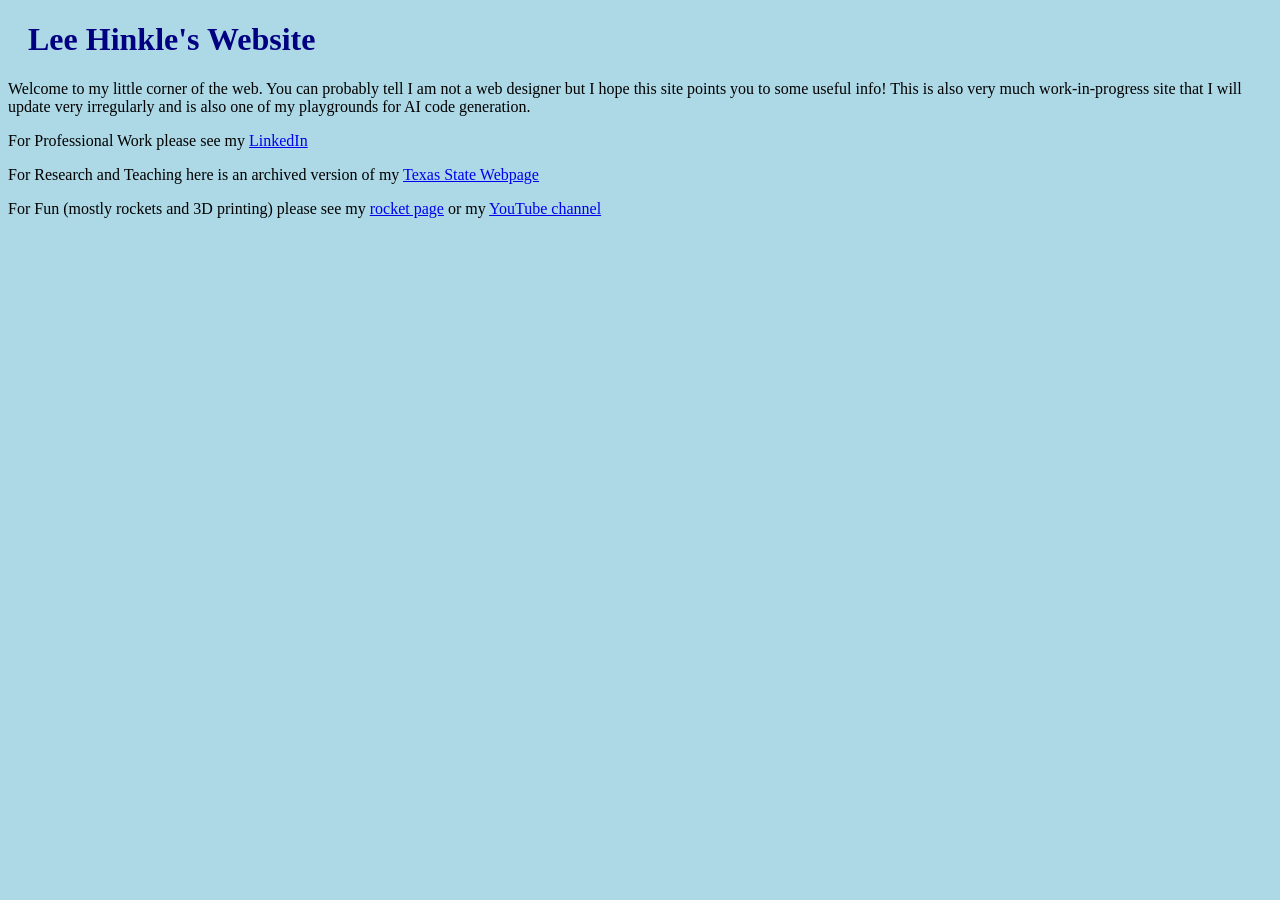
<file: index.html>
<!DOCTYPE html>
<html lang="en">
<meta charset="UTF-8">
<title>Lee Hinkle's Website</title>
<meta name="viewport" content="width=device-width,initial-scale=1">
<link rel="stylesheet" href="styles/main.css">
<style>
</style>
<script src=""></script>
<body>
<h1>Lee Hinkle's Website</h1>
<p> Welcome to my little corner of the web.   You can probably tell I am not a web designer but I hope this site points you to some useful info!  This is also very much work-in-progress site that I will update very irregularly and is also one of my playgrounds for AI code generation.</p>
<p> For Professional Work please see my <a href="https://www.linkedin.com/in/leebhinkle/">LinkedIn</a>
<p> For Research and Teaching here is an archived version of my <a href="old_txst/index.html">Texas State Webpage</a>
<p> For Fun (mostly rockets and 3D printing) please see my <a href="rockets/index.html">rocket page</a> or my <a href="https://www.youtube.com/@leehinkle3865">YouTube channel</a>

<!--
<div class="topnav">
  <a class="active" href="#home">Home</a>
  <a href="#news">News</a>
  <a href="#contact">Contact</a>
  <a href="#about">About</a>
</div> -->






</body>
</html>
</file>
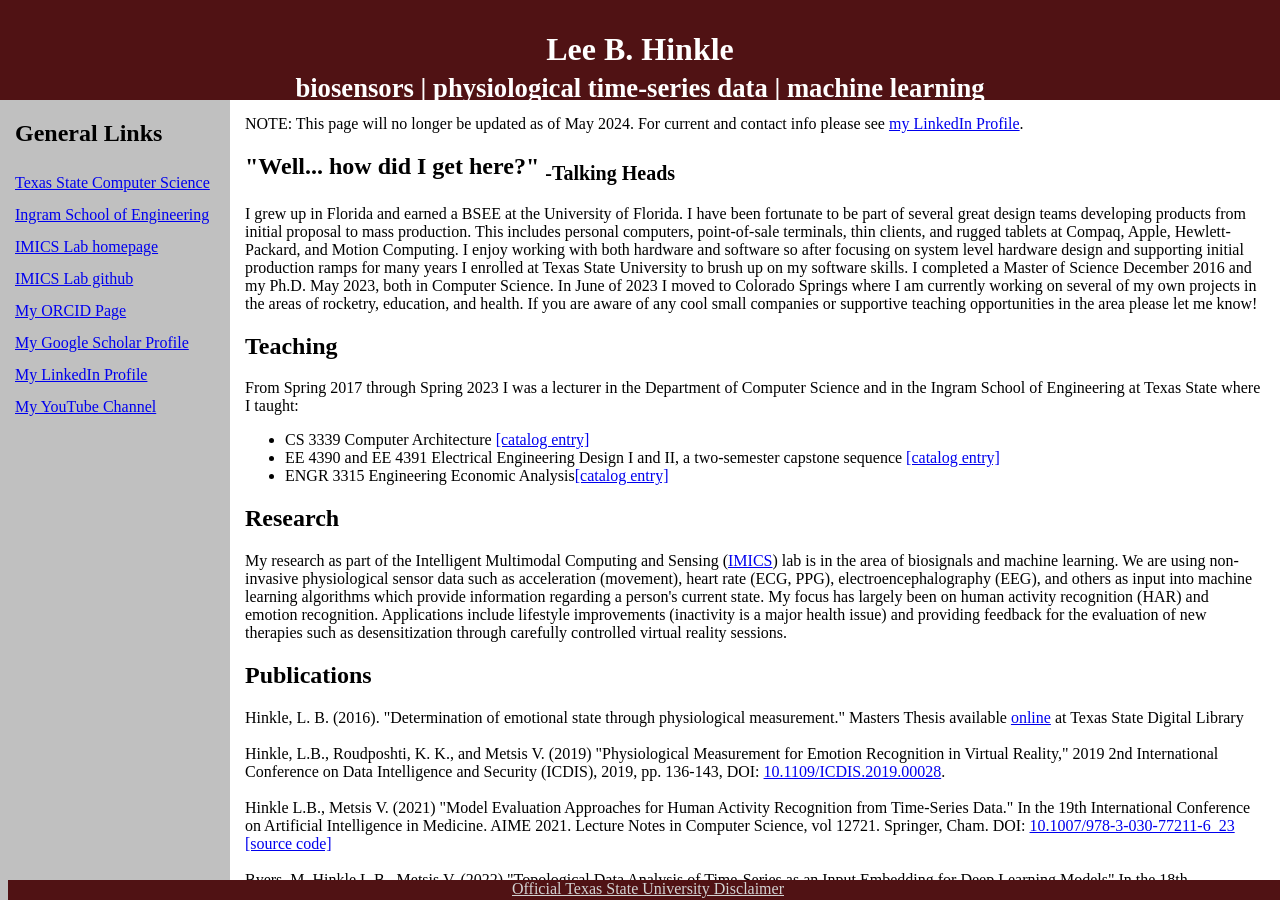
<file: old_txst/index.html>
<!DOCTYPE html>
<!-- Original Template https://www.quackit.com/html/templates/frames/ -->
<html>
	<head>
		<meta http-equiv="Content-Type" content="text/html; charset=utf-8">
    <meta charset="utf-8">
    <title>Lee B. Hinkle: time series sensor data and machine learning</title>
    <meta name="author" content="Lee B. Hinkle">
    <meta name="description" content="Quick bio and updates on publications in the area of biosignals and machine learning for HAR and emotion recognition."
    <link rel="icon" type="image/png" href="favicon-16x16.png" sizes="16x16" />
    <link rel="icon" type="image/png" href="favicon-32x32.png" sizes="32x32" />
    <link href="styles/styles.css" media="screen" rel="stylesheet" type="text/css" />->

	</head>

	<body>

		<header id="header">
			<div id="logo">
				<h1>Lee B. Hinkle<br><small>biosensors | physiological time-series data | machine learning </small></h1>
			</div>
		</header>

		<main>
			<div class="innertube">
				NOTE:  This page will no longer be updated as of May 2024.  For current and contact info please see <a href="https://www.linkedin.com/in/leebhinkle/" target="_blank">my LinkedIn Profile</a></li>.
				<h2>&quot;Well... how did I get here?&quot; <sub>-Talking Heads</sub></h2>
				I grew up in Florida and earned a BSEE at the University of Florida.
				I have been fortunate to be part of several great design teams developing products from initial proposal to mass production.  This includes personal computers, point-of-sale terminals, thin clients, and rugged tablets at Compaq, Apple, Hewlett-Packard, and Motion Computing.
				I enjoy working with both hardware and software so after focusing on system level hardware design and supporting initial production ramps for many years I enrolled at Texas State University to brush up on my software skills.  I completed a Master of Science December 2016 and my Ph.D. May 2023, both in Computer Science.  In June of 2023 I moved to Colorado Springs where I am currently working on several of my own projects in the areas of rocketry, education, and health.  If you are aware of any cool small companies or supportive teaching opportunities in the area please let me know!
				<h2>Teaching</h2>
				From Spring 2017 through Spring 2023 I was a lecturer in the Department of Computer Science and in the Ingram School of Engineering at Texas State where
				I taught:
				<ul>
					<li>CS 3339 Computer Architecture <a href="https://cs.txstate.edu/academics/course_detail/CS/3339/" target="_blank">[catalog entry]</a></li>
					<li>EE 4390 and EE 4391 Electrical Engineering Design I and II, a two-semester capstone sequence <a href="http://mycatalog.txstate.edu/courses/ee/" target="_blank">[catalog entry]</a></li>
					<li>ENGR 3315 Engineering Economic Analysis<a href="http://mycatalog.txstate.edu/courses/engr/" target="_blank">[catalog entry]</a></li>
				</ul>
				<h2>Research</h2>
				My research as part of the Intelligent Multimodal Computing and Sensing (<a href="https://imics-lab.github.io/">IMICS</a>) lab is in the area of biosignals and machine learning.   We are using non-invasive physiological sensor data such as acceleration (movement), heart rate (ECG, PPG), electroencephalography (EEG), and others as input into machine learning algorithms which provide information regarding a person's current state.   My focus has largely been on human activity recognition (HAR) and emotion recognition.  Applications include lifestyle improvements (inactivity is a major health issue) and providing feedback for the evaluation of new therapies such as desensitization through carefully controlled virtual reality sessions.
				<h2>Publications</h2>
				Hinkle, L. B. (2016). "Determination of emotional state through physiological measurement."  Masters Thesis available
				<a href="https://digital.library.txstate.edu/handle/10877/6411">online</a> at Texas State Digital Library<br>
				<br>
				Hinkle, L.B., Roudposhti, K. K., and Metsis V. (2019) "Physiological Measurement for Emotion Recognition in Virtual Reality," 2019 2nd International Conference on Data Intelligence and Security (ICDIS), 2019, pp. 136-143,
				DOI: <a href="https://doi.org/10.1109/ICDIS.2019.00028">10.1109/ICDIS.2019.00028</a>.<br>
				<br>
				Hinkle L.B., Metsis V. (2021) "Model Evaluation Approaches for Human Activity Recognition from Time-Series Data." In the 19th International Conference on Artificial Intelligence in Medicine. AIME 2021. Lecture Notes in Computer Science, vol 12721. Springer, Cham.
				DOI: <a href="https://doi.org/10.1007/978-3-030-77211-6_23">10.1007/978-3-030-77211-6_23</a>
				<a href="https://github.com/imics-lab/model_evaluation_for_HAR">[source code]</a><br>
				<br>
				Byers, M, Hinkle L.B., Metsis V. (2022) "Topological Data Analysis of Time-Series as an Input Embedding for Deep Learning Models" In the 18th International Conference on Artificial Intelligence Applications and Innovations. AIAI 2022. IFIP Advances in Information and Communication Technology, vol 647. Springer, Cham.
				DOI: <a href="https://doi.org/10.1007/978-3-031-08337-2_33">10.1007/978-3-031-08337-2_33</a><br>
				<br>
				Hinkle L.B., <a href="https://scholar.google.com/citations?user=luKwAbAAAAAJ&hl=en&oi=sra">Welker M. W.</a>, <a href="https://scholar.google.com/citations?user=OOSYspgAAAAJ&hl=en&oi=sra">Stevens, J.</a> (2022) "Incorporating Robotics into Electrical Engineering Capstone," Capstone Design Conference, 2022, Dallas Texas. Available <a href="http://capstonedesigncommunity.org/sites/default/files/proceedings_papers/Hinkle_EtAl_IncorporatingRobotics_CDC22.pdf">online</a> at <a href="http://capstonedesigncommunity.org">capstonedesigncommunity.org</a><br>
				<br>
				Hinkle L.B., Metsis V. (2022) "Individual Convolution of Ankle, Hip, and Wrist Data for Activities-of-Daily-Living Classification" <a href="https://ie2022.iutbayonne.univ-pau.fr/accepted-papers">IE2022</a> 18th International Conference on Intelligent Environments, Biarritz, France
				<a href="https://ieeexplore.ieee.org/abstract/document/9826781/">[paper]</a>
				<a href="https://github.com/imics-lab/Indiv-CNN-Ankle-Hip-Wrist">[source code]</a>
				<a href="https://youtu.be/giPyxshYum8">[short video]</a><br>
				<br>
				Hinkle L.B., Atkinson, G., Metsis V. (2022) "An End-to-end Methodology for Semi-Supervised HAR Data Collection, Labeling, and Classification Using a Wristband" Volume 31: Workshops at 18th International Conference on Intelligent Environments (IE2022) <!12th International Workshop on Intelligent Environments Supporting Healthcare and Well-being,> <a href="http://www.eis.mdx.ac.uk/events/wishwell/">WISHWell</a>, Biarritz, France
        DOI: <a href="http://dx.doi.org/10.3233/AISE220066">10.3233/AISE220066</a>
				<a href="https://github.com/imics-lab/Semi-Supervised-HAR-e4-Wristband">[source code]</a>
				<a href="https://youtu.be/GmqYS_HPCK4">[short video]</a><br>
				<br>
				Hinkle L.B., Atkinson, G., Metsis V. (2022) "Fusion of Learned Representations for Multimodal Sensor Data Classification" was presented at the 19th International Conference on Artificial Intelligence Applications and Innovations (<a href = "https://ifipaiai.org/">AIAI 2023</a>)
				<a href="https://link.springer.com/chapter/10.1007/978-3-031-34111-3_34">[paper]</a>
				<a href="https://github.com/imics-lab/fusion-of-learned-representations">[source code]</a><br>
				<br>
				Hinkle L.B., Metsis V. (2023) "An LLVM-Inspired Framework for Unified Processing of Multimodal Time-Series Data" will be presented at The 16th International Conference on PErvasive Technologies Related to Assistive Environments (<a href = "http://www.petrae.org/index.html/">PETRA 2023</a>)
				<a href="https://dl.acm.org/doi/10.1145/3594806.3594812">[paper]</a>
				<a href="https://github.com/imics-lab/load_data_time_series">[source code]</a><br>
				<br>
				 Hinkle L.B., Pedro, T, Lynn, T, Atkinson, G., Metsis V.(2023) "Assisted Labeling Visualizer (ALVI): A Semi-Automatic Labeling System for Time-Series Data" will be presented at the "Signal processing and machine learning to foster accessibility in cultural environments" (<a href="https://sites.google.com/view/space-workshop/accepted-papers">SPACE</a>) workshop held in conjuction with <a href="https://2023.ieeeicassp.org/">ICASSP2023</a>
				 <a href="https://ieeexplore.ieee.org/abstract/document/10193169/">[paper]</a>
				 <a href="https://github.com/imics-lab/time-series-label-assist">[source code]</a><br>
				<br>
				<h2>Datasets</h2>
				<a href=https://doi.org/10.5281/zenodo.5911808 target="_blank"><strong>TWristAR</strong></a> is a small three subject Human Activity recognition dataset recorded using an <a href=https://www.empatica.com/research/e4/ target = "_blank">Empatica E4 wristband</a>.  You can run a <a href=https://colab.research.google.com/drive/1oD2Hwz0wmyWZqj07RHslUoRmjg_N7jXo?usp=sharing>demo 1D-CNN in Colab</a>.
				<br><br>
				<a href=https://doi.org/10.5281/zenodo.6898244 target="_blank"><strong>Unlabled E4 Wristband (UE4W)</strong></a> has over 250 hours of unlabeled Empactica E4 wristband data for self-supervised experiments.
				<br><br>
				<h2>Links to Jupyter notebooks</h2>
				These links will open the notebook in a google colab window<br>
				<ul>
					<li><a href=https://githubtocolab.com/imics-lab/load_data_time_series/blob/main/ts_visualize_ir.ipynb target="_blank">Time-Series Visualize IR</a> cycles through the Intermediate Representations to display the raw signal data.</li>
					<li><a href=https://githubtocolab.com/imics-lab/load_data_time_series/blob/main/ts_load_dataset_demo.ipynb target="_blank">Time-Series Demo</a> allows you to select from multiple datasets and run a quick 1D-CNN train/test pass.</li>
					<li><a href=https://githubtocolab.com/imics-lab/load_data_time_series/blob/main/ts_model_throwdown.ipynb target="_blank">Time-Series Throwdown</a> runs an A/B tests on two models using multiple datasets</li>
				</ul>

				<br><br><!-- silly workaround for footer covering body after full down scroll-->
			</div>
		</main>

		<nav id="nav">
			<div class="innertube">
				<h2>General Links</h2>
				<ul>
					<li><a href="https://cs.txstate.edu/">Texas State Computer Science</a></li>
					<li><a href="https://www.engineering.txst.edu/">Ingram School of Engineering</a></li>
					<li><a href="https://imics-lab.github.io/"
						title="Intelligent Multimodal Computing and Sensing Lab under Dr. Vangelis Metsis">IMICS Lab homepage</a></li>
						<li><a href="https://github.com/imics-lab/"
							title="IMICS Lab public code repository">IMICS Lab github</a></li>
					<li><a href="https://orcid.org/0000-0001-7346-6344">My ORCID Page</a></li>
					<li><a href="https://scholar.google.com/citations?user=AAEgtL8AAAAJ&hl=en">My Google Scholar Profile</a></li>
					<li><a href="https://www.linkedin.com/in/leebhinkle/">My LinkedIn Profile</a></li>
					<li><a href="https://www.youtube.com/@leehinkle3865">My YouTube Channel</a></li>
				</ul>
				<!--<h1>Sidebar2</h1>
				<ul>
					<li><a href="#">Link 1</a></li>
					<li><a href="#">Link 2</a></li>
					<li><a href="#">Link 3</a></li>
					<li><a href="#">Link 4</a></li>
				</ul>-->
			</div>
		</nav>
		<div id ="footer">
			<a href="http://www.txstate.edu/about/disclaimer.html"
			style="color:LightGray;">Official Texas State University Disclaimer</a>
		</div>
	</body>
</html>
</file>
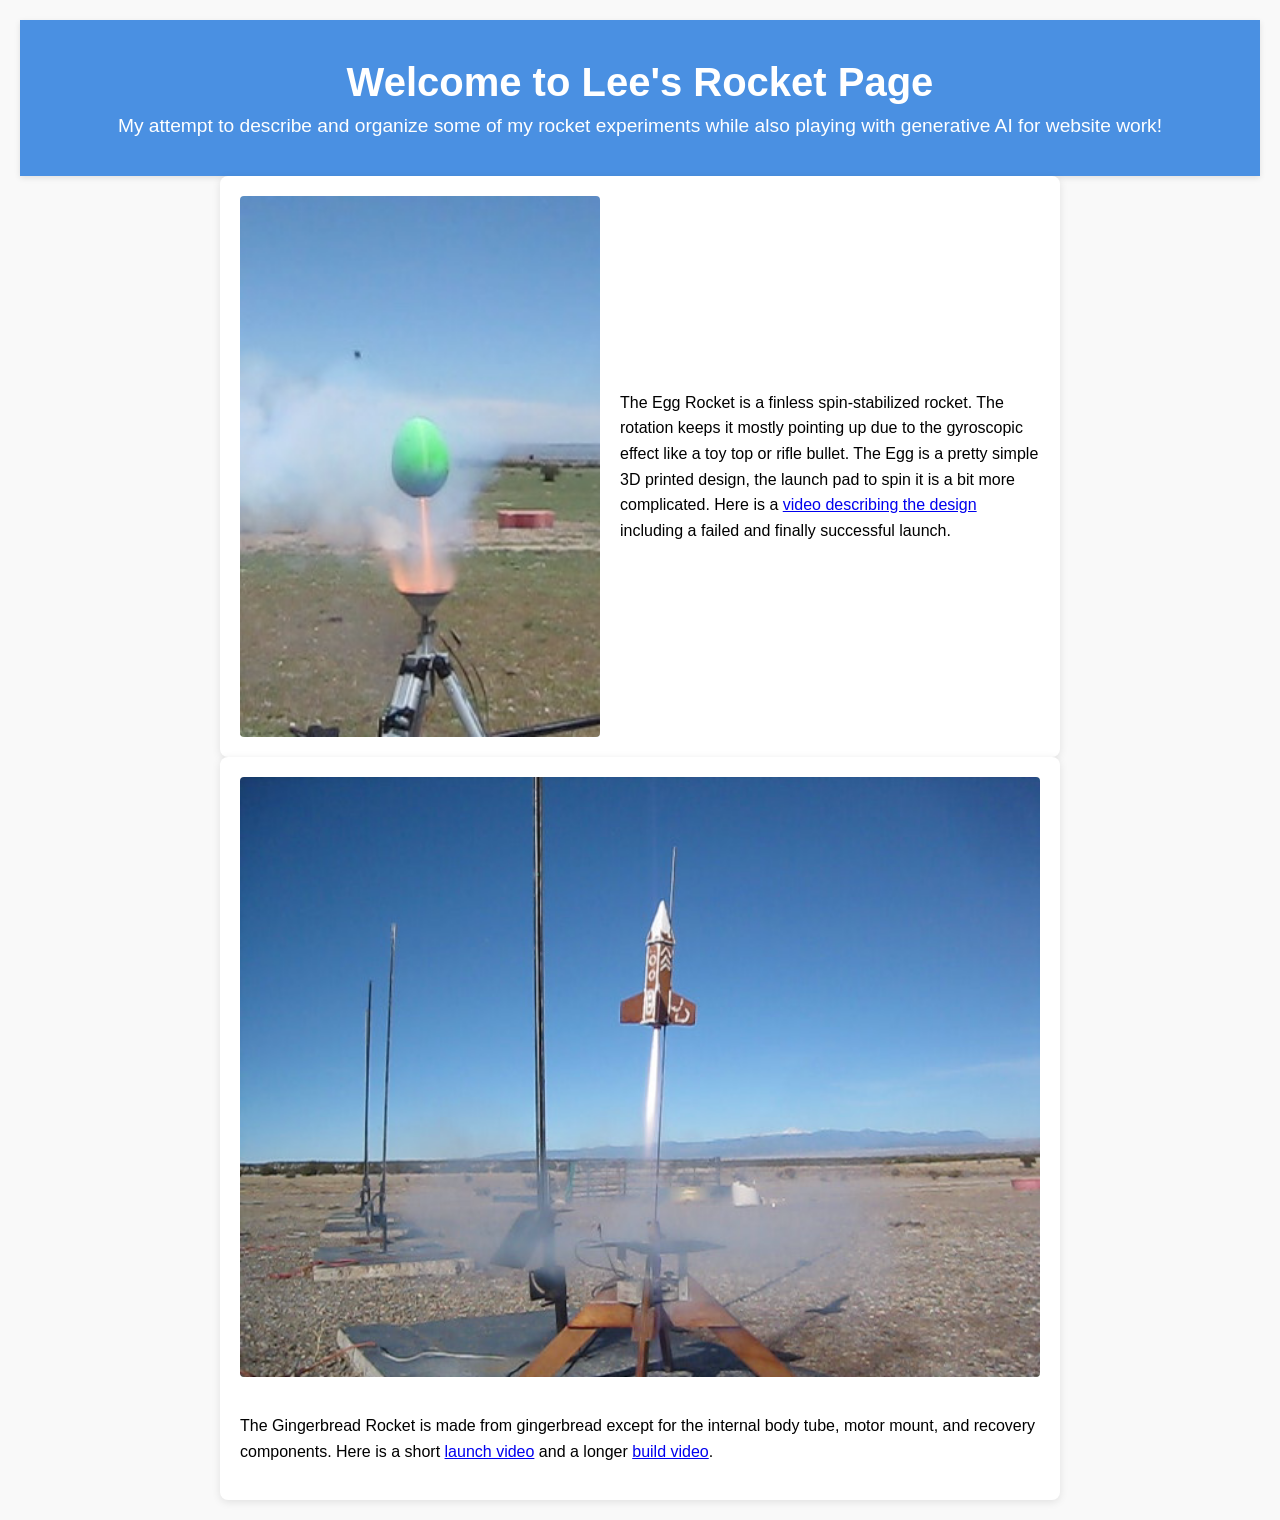
<file: rockets/index.html>
<!DOCTYPE html>
<html lang="en">
<head>
  <meta charset="UTF-8" />
  <meta name="viewport" content="width=device-width, initial-scale=1.0" />
  <title>Lee's Rocket Webpage</title>
  <link rel="stylesheet" href="styles.css">
</head>
<body>
  <header class="title-block">
    <h1>Welcome to Lee's Rocket Page</h1>
    <p>My attempt to describe and organize some of my rocket experiments while also playing with generative AI for website work!</p>
  </header>

  <div class="image-text-container">
      <img src="images/Egg_Pad_5_17_2025.jpg" alt="Photo of an Egg shaped model rocket launching">
      <p>The Egg Rocket is a finless spin-stabilized rocket.  The rotation keeps it mostly pointing up due to the gyroscopic effect like a toy top or rifle bullet.   The Egg is a pretty simple 3D printed design, the launch pad to spin it is a bit more complicated.  Here is a <a href=" https://www.youtube.com/watch?v=qW8D6_GOR_g">video describing the design</a> including a failed and finally successful launch.</p>
    </div>
  <div class="image-text-container">
      <img src="images/Gingerbread_Rocket_Screenshot2.png" alt="Photo of a model rocket made out of gingerbread launching">
      <p>The Gingerbread Rocket is made from gingerbread except for the internal body tube, motor mount, and recovery components.   Here is a short <a href="https://www.youtube.com/shorts/mPNjBSyOCLY" >launch video</a> and a longer <a href="https://www.youtube.com/watch?v=R_a1mXcsnbo" >build video</a>.</p>
  </div>
</body>
</html>
</file>
<file: styles/main.css>
body {
  background-color: lightblue;
}

h1 {
  color: navy;
  margin-left: 20px;
}

.topnav {
  overflow: hidden;
  background-color: #333;
}

.topnav a {
  float: left;
  color: #f2f2f2;
  text-align: center;
  padding: 14px 16px;
  text-decoration: none;
  font-size: 17px;
}

.topnav a:hover {
  background-color: #ddd;
  color: black;
}

.topnav a.active {
  background-color: #04AA6D;
  color: white;
}
</file>
<file: old_txst/styles/styles.css>
<style type="text/css">

#body {
  margin: 0;
  padding: 0;
  overflow: hidden;
  height: 100%;
  max-height: 100%;
  font-family:Sans-serif;
  line-height: 1.5em;
}

#header {
  position: absolute;
  top: 0;
  left: 0; /*was 230px*/
  width: 100%;
  height: 100px;
  overflow: hidden; /* Disables scrollbars on the header frame. To enable scrollbars, change "hidden" to "scroll" */
  color: white;
  text-align: center;
  vertical-align: middle;
  background: #501214;
}


#footer {
  position: absolute;
  bottom: 0;
  width: 100%;
  height: 20px;
  overflow: hidden; /* Disables scrollbars*/
  text-align: center;
  color: white;
  background: #501214;
}
#nav {
  position: absolute;
  top: 100px;/*was 0*/
  bottom: 0;
  left: 0;
  width: 230px;
  overflow: auto; /* Scrollbars will appear on this frame only when there's enough content to require scrolling. To disable scrollbars, change to "hidden", or use "scroll" to enable permanent scrollbars */
  background: #C0C0C0;
}

#logo {
  padding:10px;
}

main {
  position: fixed;
  top: 100px; /* Set this to the height of the header */
  left: 230px;
  right: 0;
  bottom: 0;
  overflow: auto;
  background: #fff;
}

.innertube {
  margin: 15px; /* Provides padding for the content */
}

p {
  color: #555;
}

nav ul {
  list-style-type: none;
  line-height:200%;
  margin: 0;
  padding: 0;
}

/*nav ul a {
  color: black;
  text-decoration: none;
}*/

/*IE6 fix*/
* html body{
  padding: 100px 0 0 230px; /* Set the first value to the height of the header and last value to the width of the nav */
}

* html main{
  height: 100%;
  width: 100%;
}

</style>
</file>
<file: rockets/styles.css>
body {
  font-family: Arial, sans-serif;
  margin: 0;
  padding: 20px;
  background-color: #f9f9f9;
}

/* Title Block */
.title-block {
  background-color: #4a90e2;
  color: white;
  text-align: center;
  padding: 40px 20px 20px;
  box-shadow: 0 2px 6px rgba(0,0,0,0.1);
}

.title-block h1 {
  margin: 0;
  font-size: 2.5rem;
}

.title-block p {
  margin-top: 10px;
  font-size: 1.2rem;
}

/* Image + Text Layout */
.image-text-container {
  display: flex;
  align-items: center;
  gap: 20px;
  background: white;
  padding: 20px;
  border-radius: 8px;
  box-shadow: 0 2px 8px rgba(0,0,0,0.1);
  max-width: 800px;
  margin: auto;
  flex-wrap: wrap;
}

.image-text-container img {
  max-width: 100%;
  height: auto;
  flex: 1 1 300px;
  border-radius: 4px;
}

.image-text-container p {
  flex: 2 1 300px;
  font-size: 1rem;
  line-height: 1.6;
}
</file>
